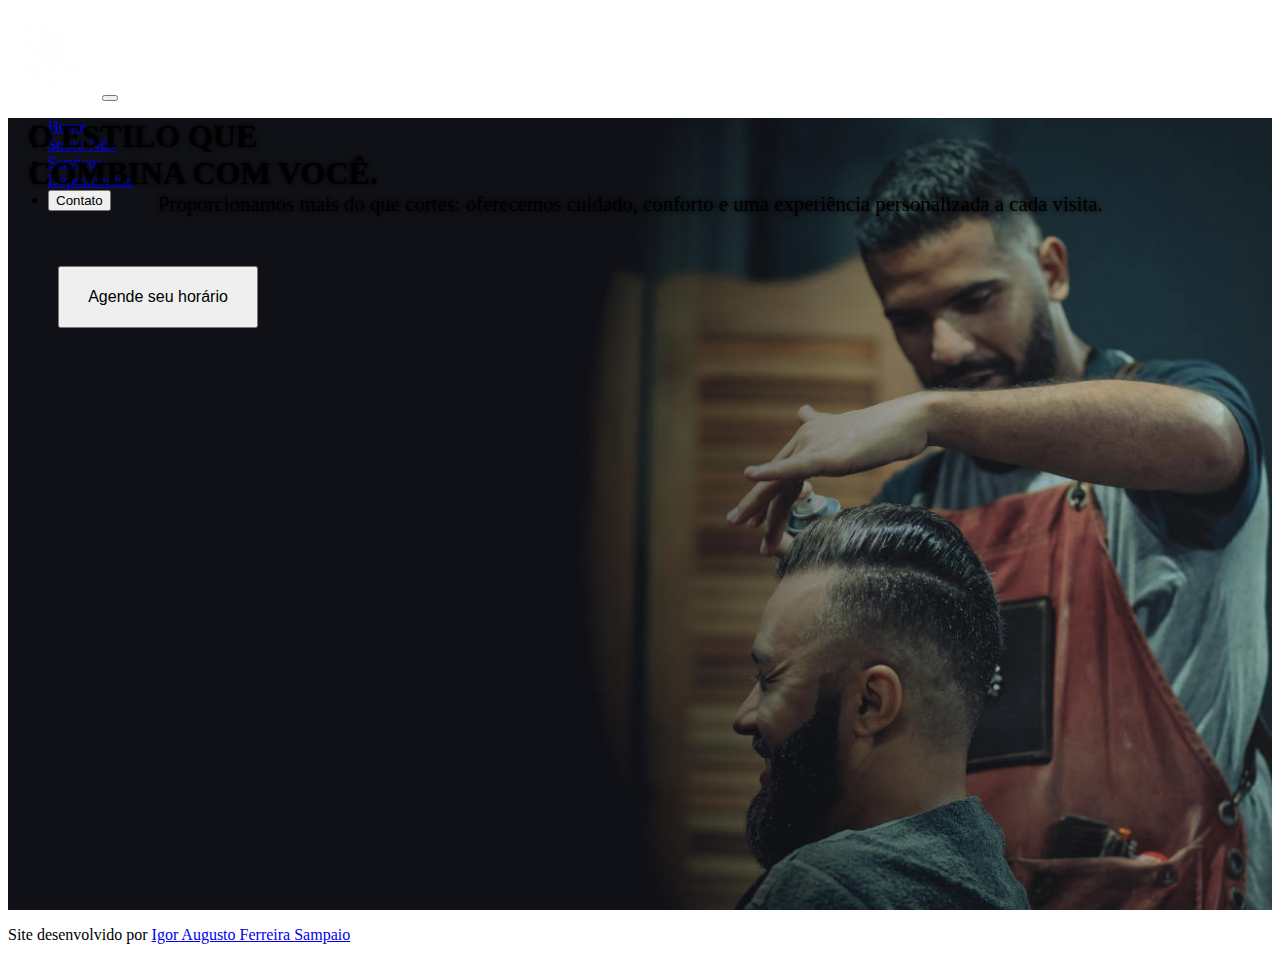
<file: index.html>
<!DOCTYPE html>
<html lang="pt-br">
<head>
    <meta charset="UTF-8">
    <meta name="viewport" content="width=device-width, initial-scale=1.0">
    <link href="https://cdn.jsdelivr.net/npm/bootstrap@5.3.8/dist/css/bootstrap.min.css" rel="stylesheet" integrity="sha384-sRIl4kxILFvY47J16cr9ZwB07vP4J8+LH7qKQnuqkuIAvNWLzeN8tE5YBujZqJLB" crossorigin="anonymous">
    <link rel="stylesheet" href="css/home.css">
    <title>Barbearia Estilo Livre</title>
</head>
<body>
    <!--Cabeçalho e navegação-->
    <header>
        <nav class="navbar navbar-expand-lg navbar-dark bg-dark border-bottom border-body" data-bs-theme="dark">
        <div class="container-fluid" style="height: 10vh;">
            <img src="imagens/logo-branca.png" alt="logo" style="height: 100%;">
            <button class="navbar-toggler" type="button" data-bs-toggle="collapse" data-bs-target="#navbarNav" aria-controls="navbarNav" aria-expanded="false" aria-label="Toggle navigation">
            <span class="navbar-toggler-icon"></span>
            </button>
            <div class="collapse navbar-collapse bg-dark" id="navbarNav">
            <ul class="navbar-nav">
                <li class="nav-item">
                <a class="nav-link active p-2" aria-current="page" href="index.html">Home</a>
                </li>
                <li class="nav-item">
                <a class="nav-link p-2" href="sobre.html">Sobre Nós</a>
                </li>
                <li class="nav-item">
                <a class="nav-link p-2" href="servicos.html">Serviços</a>
                </li>
                <li class="nav-item">
                <a class="nav-link p-2" href="depoimentos.html">Depoimentos</a>
                </li>
                <li>
                <button class="btn btn-outline-warning mx-2" onclick="window.open('https://wa.me/+5562983091240', '_blank')">Contato</button>
                </li>
            </ul>
            </div>
        </div>
        </nav>
    </header>

    <!--Conteúdo principal-->
    <main class="main col-12">
        <div class="col-xl-6 d-flex flex-column align-items-center" style="height: 100%;">
            <h1 class="main__title text-light text-center lh-base">O ESTILO QUE<br>COMBINA COM VOCÊ.</h1>
            <p class="main__text text-light text-center lh-base fs-2 my-auto">Proporcionamos mais do que cortes: oferecemos cuidado, conforto e uma experiência personalizada a cada visita.</p>
            <button class="main__button btn btn-warning btn-lg" onclick="window.open('https://wa.me/+5562983091240', '_blank')">Agende seu horário</button>
        </div>
    </main>

    <!--Rodapé-->
    <footer class="bg-dark text-light text-center container-fluid p-1">
        <p>Site desenvolvido por <a class="text-light" href="https://github.com/igordev33" target="_blank">Igor Augusto Ferreira Sampaio</a></p>
    </footer>

    <!--Bootstrap javascript-->
    <script src="https://cdn.jsdelivr.net/npm/bootstrap@5.3.8/dist/js/bootstrap.bundle.min.js" integrity="sha384-FKyoEForCGlyvwx9Hj09JcYn3nv7wiPVlz7YYwJrWVcXK/BmnVDxM+D2scQbITxI" crossorigin="anonymous"></script>
</body>
</html>
</file>
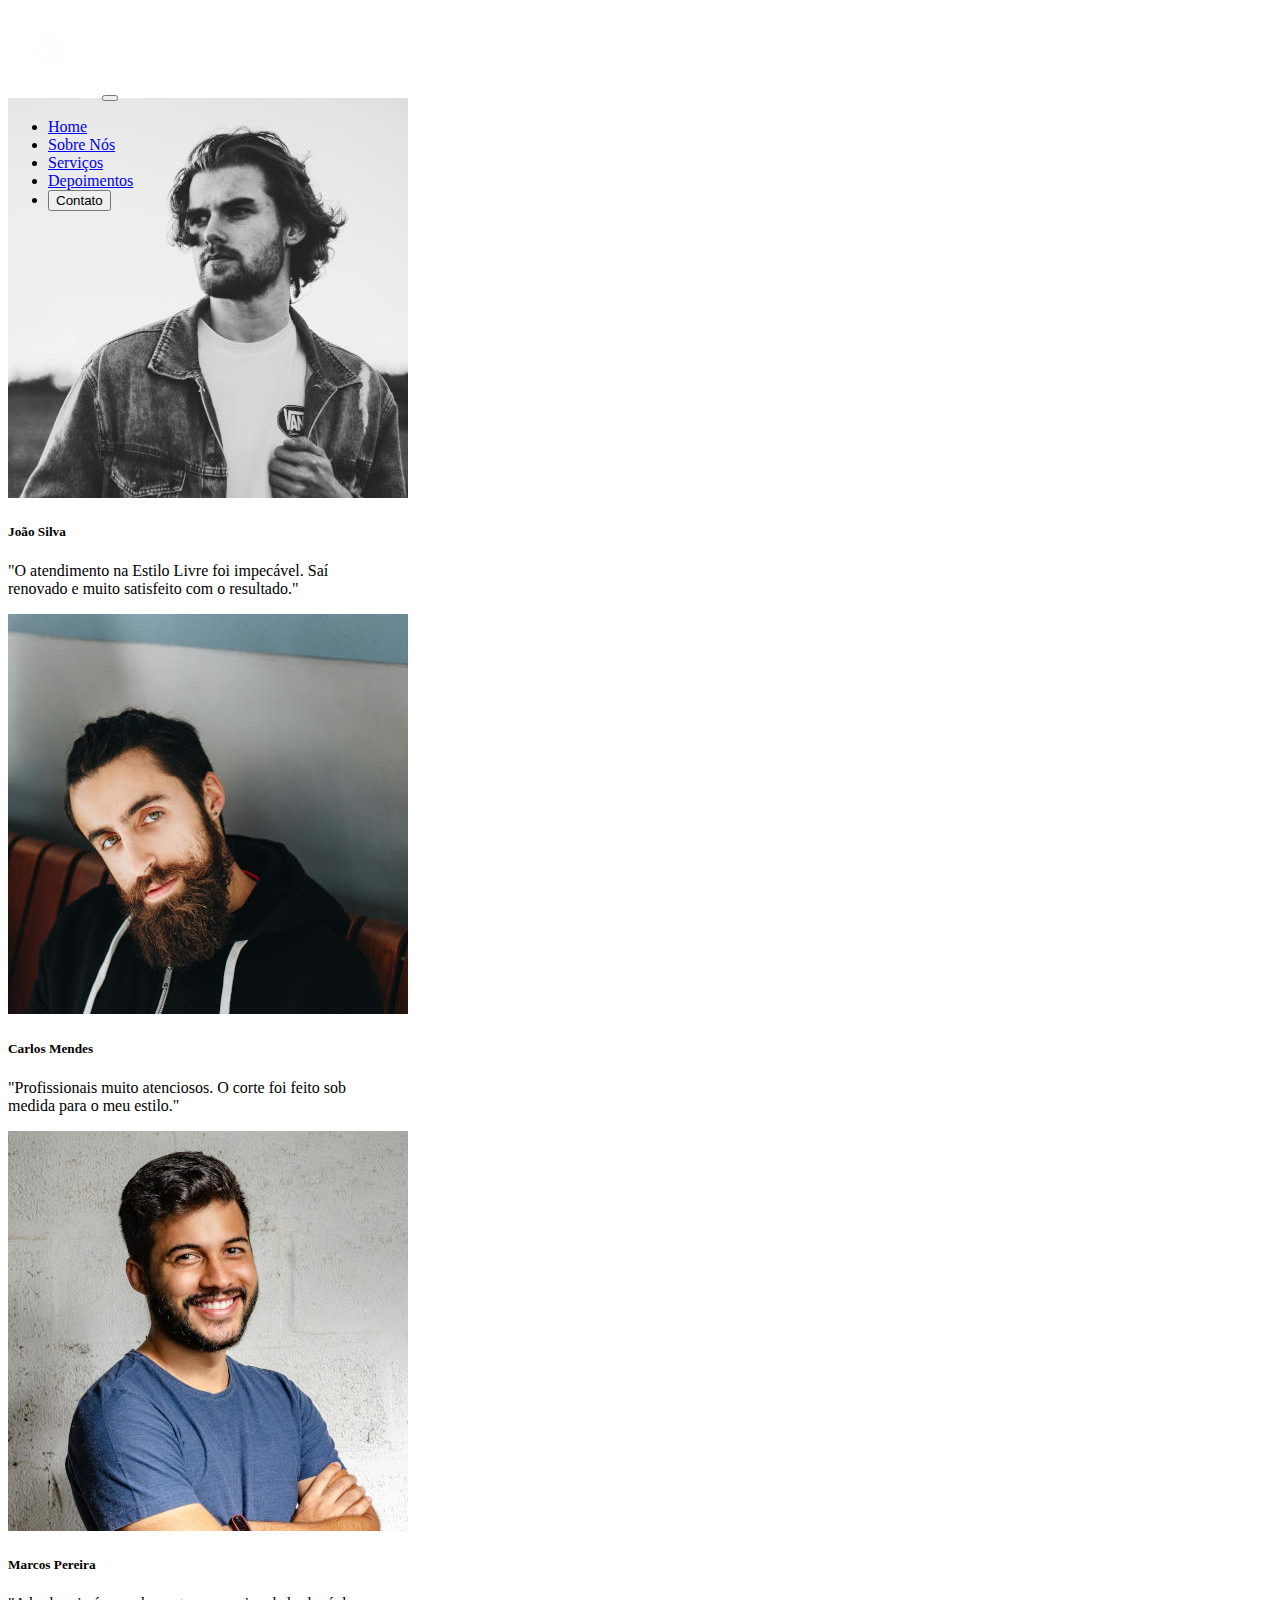
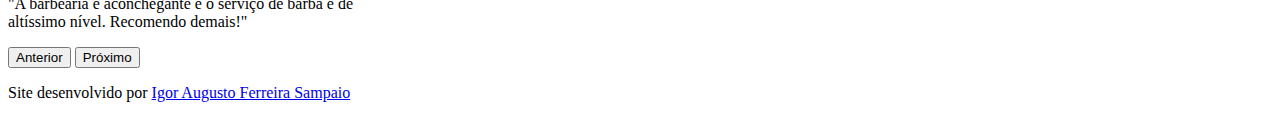
<file: depoimentos.html>
<!DOCTYPE html>
<html lang="pt-br">
<head>
    <meta charset="UTF-8">
    <meta name="viewport" content="width=device-width, initial-scale=1.0">
    <link href="https://cdn.jsdelivr.net/npm/bootstrap@5.3.8/dist/css/bootstrap.min.css" rel="stylesheet" integrity="sha384-sRIl4kxILFvY47J16cr9ZwB07vP4J8+LH7qKQnuqkuIAvNWLzeN8tE5YBujZqJLB" crossorigin="anonymous">
    <title>Barbearia Estilo Livre</title>
</head>
<body>
    <!--Cabeçalho e navegação-->
    <header>
        <nav class="navbar navbar-expand-lg navbar-dark bg-dark border-bottom border-body" data-bs-theme="dark" style="position: relative; z-index: 9999;">
        <div class="container-fluid" style="height: 10vh;">
            <img src="imagens/logo-branca.png" alt="logo" style="height: 100%;">
            <button class="navbar-toggler" type="button" data-bs-toggle="collapse" data-bs-target="#navbarNav" aria-controls="navbarNav" aria-expanded="false" aria-label="Toggle navigation">
            <span class="navbar-toggler-icon"></span>
            </button>
            <div class="collapse navbar-collapse bg-dark" id="navbarNav">
            <ul class="navbar-nav">
                <li class="nav-item">
                <a class="nav-link active p-2" aria-current="page" href="index.html">Home</a>
                </li>
                <li class="nav-item">
                <a class="nav-link p-2" href="sobre.html">Sobre Nós</a>
                </li>
                <li class="nav-item">
                <a class="nav-link p-2" href="servicos.html">Serviços</a>
                </li>
                <li class="nav-item">
                <a class="nav-link p-2" href="depoimentos.html">Depoimentos</a>
                </li>
                <li>
                <button class="btn btn-outline-warning mx-2" onclick="window.open('https://wa.me/+5562983091240', '_blank')">Contato</button>
                </li>
            </ul>
            </div>
        </div>
        </nav>
    </header>

    <!--Conteúdo principal-->
    <main style="min-height: 85vh;">
        <div id="carouselDepoimentos" class="carousel slide py-5" data-bs-ride="carousel">
        <div class="carousel-inner">

            <!-- Depoimento 1 -->
            <div class="carousel-item active">
            <div class="card mx-auto" style="width: 22rem;">
                <img src="imagens/cliente1.jpg" class="card-img-top" alt="Foto cliente 1">
                <div class="card-body text-center">
                <h5 class="card-title">João Silva</h5>
                <p class="card-text">"O atendimento na Estilo Livre foi impecável. Saí renovado e muito satisfeito com o resultado."</p>
                </div>
            </div>
            </div>

            <!-- Depoimento 2 -->
            <div class="carousel-item">
            <div class="card mx-auto" style="width: 22rem;">
                <img src="imagens/cliente2.jpg" class="card-img-top" alt="Foto cliente 2">
                <div class="card-body text-center">
                <h5 class="card-title">Carlos Mendes</h5>
                <p class="card-text">"Profissionais muito atenciosos. O corte foi feito sob medida para o meu estilo."</p>
                </div>
            </div>
            </div>

            <!-- Depoimento 3 -->
            <div class="carousel-item">
            <div class="card mx-auto" style="width: 22rem;">
                <img src="imagens/cliente3.jpg" class="card-img-top" alt="Foto cliente 3">
                <div class="card-body text-center">
                <h5 class="card-title">Marcos Pereira</h5>
                <p class="card-text">"A barbearia é aconchegante e o serviço de barba é de altíssimo nível. Recomendo demais!"</p>
                </div>
            </div>
            </div>
        </div>

        <!-- Controles -->
        <button class="carousel-control-prev" type="button" data-bs-target="#carouselDepoimentos" data-bs-slide="prev">
            <span class="carousel-control-prev-icon" style="background-color: #000; border-radius: 50%;"></span>
            <span class="visually-hidden">Anterior</span>
        </button>

        <button class="carousel-control-next" type="button" data-bs-target="#carouselDepoimentos" data-bs-slide="next">
            <span class="carousel-control-next-icon" style="background-color: #000; border-radius: 50%;"></span>
            <span class="visually-hidden">Próximo</span>
        </button>
    </main>

    <!--Rodapé-->
    <footer class="bg-dark text-light text-center container-fluid p-1">
        <p>Site desenvolvido por <a href="https://github.com/igordev33" target="_blank">Igor Augusto Ferreira Sampaio</a></p>
    </footer>

    <!--Bootstrap javascript-->
    <script src="https://cdn.jsdelivr.net/npm/bootstrap@5.3.8/dist/js/bootstrap.bundle.min.js" integrity="sha384-FKyoEForCGlyvwx9Hj09JcYn3nv7wiPVlz7YYwJrWVcXK/BmnVDxM+D2scQbITxI" crossorigin="anonymous"></script>
</body>
</html>
</file>
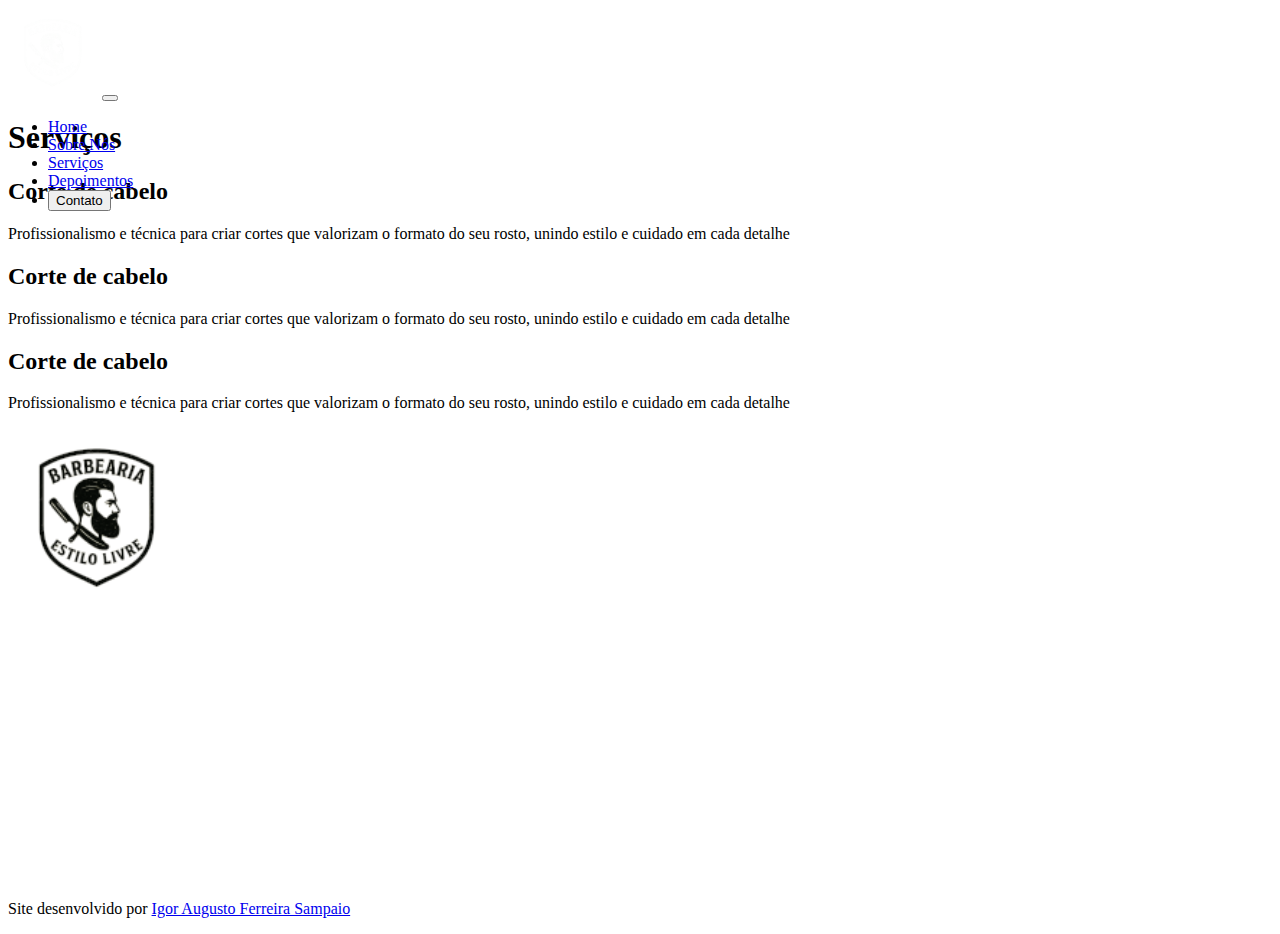
<file: servicos.html>
<!DOCTYPE html>
<html lang="pt-br">
<head>
    <meta charset="UTF-8">
    <meta name="viewport" content="width=device-width, initial-scale=1.0">
    <link href="https://cdn.jsdelivr.net/npm/bootstrap@5.3.8/dist/css/bootstrap.min.css" rel="stylesheet" integrity="sha384-sRIl4kxILFvY47J16cr9ZwB07vP4J8+LH7qKQnuqkuIAvNWLzeN8tE5YBujZqJLB" crossorigin="anonymous">
    <title>Barbearia Estilo Livre</title>
</head>
<body>
    <!--Cabeçalho e navegação-->
    <header>
        <nav class="navbar navbar-expand-lg navbar-dark bg-dark border-bottom border-body" data-bs-theme="dark" style="position: relative; z-index: 9999;">
        <div class="container-fluid" style="height: 10vh;">
            <img src="imagens/logo-branca.png" alt="logo" style="height: 100%;">
            <button class="navbar-toggler" type="button" data-bs-toggle="collapse" data-bs-target="#navbarNav" aria-controls="navbarNav" aria-expanded="false" aria-label="Toggle navigation">
            <span class="navbar-toggler-icon"></span>
            </button>
            <div class="collapse navbar-collapse bg-dark" id="navbarNav">
            <ul class="navbar-nav">
                <li class="nav-item">
                <a class="nav-link active p-2" aria-current="page" href="index.html">Home</a>
                </li>
                <li class="nav-item">
                <a class="nav-link p-2" href="sobre.html">Sobre Nós</a>
                </li>
                <li class="nav-item">
                <a class="nav-link p-2" href="servicos.html">Serviços</a>
                </li>
                <li class="nav-item">
                <a class="nav-link p-2" href="depoimentos.html">Depoimentos</a>
                </li>
                <li>
                <button class="btn btn-outline-warning mx-2" onclick="window.open('https://wa.me/+5562983091240', '_blank')">Contato</button>
                </li>
            </ul>
            </div>
        </div>
        </nav>
    </header>

    <!--Conteúdo principal-->
    <main style="min-height: 85vh;" class="container-fluid">
        <h1 class="my-4 fs-1 text-center">Serviços</h1>
        <section class="container-fluid row text-center justify-content-around g-3">
            <div class="card shadow col-md-3 p-2 my-2">
                <h2 class="fs-3">Corte de cabelo</h2>
                <p>Profissionalismo e técnica para criar cortes que valorizam o formato do seu rosto, unindo estilo e cuidado em cada detalhe</p>
            </div>

            <div class="card shadow col-md-3 p-2 my-2">
                <h2 class="fs-3">Corte de cabelo</h2>
                <p>Profissionalismo e técnica para criar cortes que valorizam o formato do seu rosto, unindo estilo e cuidado em cada detalhe</p>
            </div>

            <div class="card shadow col-md-3 p-2 my-2">
                <h2 class="fs-3">Corte de cabelo</h2>
                <p>Profissionalismo e técnica para criar cortes que valorizam o formato do seu rosto, unindo estilo e cuidado em cada detalhe</p>
            </div>
        </section>

        <img src="imagens/logo-preta.png" alt="logo" class="d-block mx-auto" style="width: 180px;">
    </main>

    <!--Rodapé-->
    <footer class="bg-dark text-light text-center container-fluid p-1">
        <p>Site desenvolvido por <a href="https://github.com/igordev33" target="_blank">Igor Augusto Ferreira Sampaio</a></p>
    </footer>

    <!--Bootstrap javascript-->
    <script src="https://cdn.jsdelivr.net/npm/bootstrap@5.3.8/dist/js/bootstrap.bundle.min.js" integrity="sha384-FKyoEForCGlyvwx9Hj09JcYn3nv7wiPVlz7YYwJrWVcXK/BmnVDxM+D2scQbITxI" crossorigin="anonymous"></script>
</body>
</html>
</file>
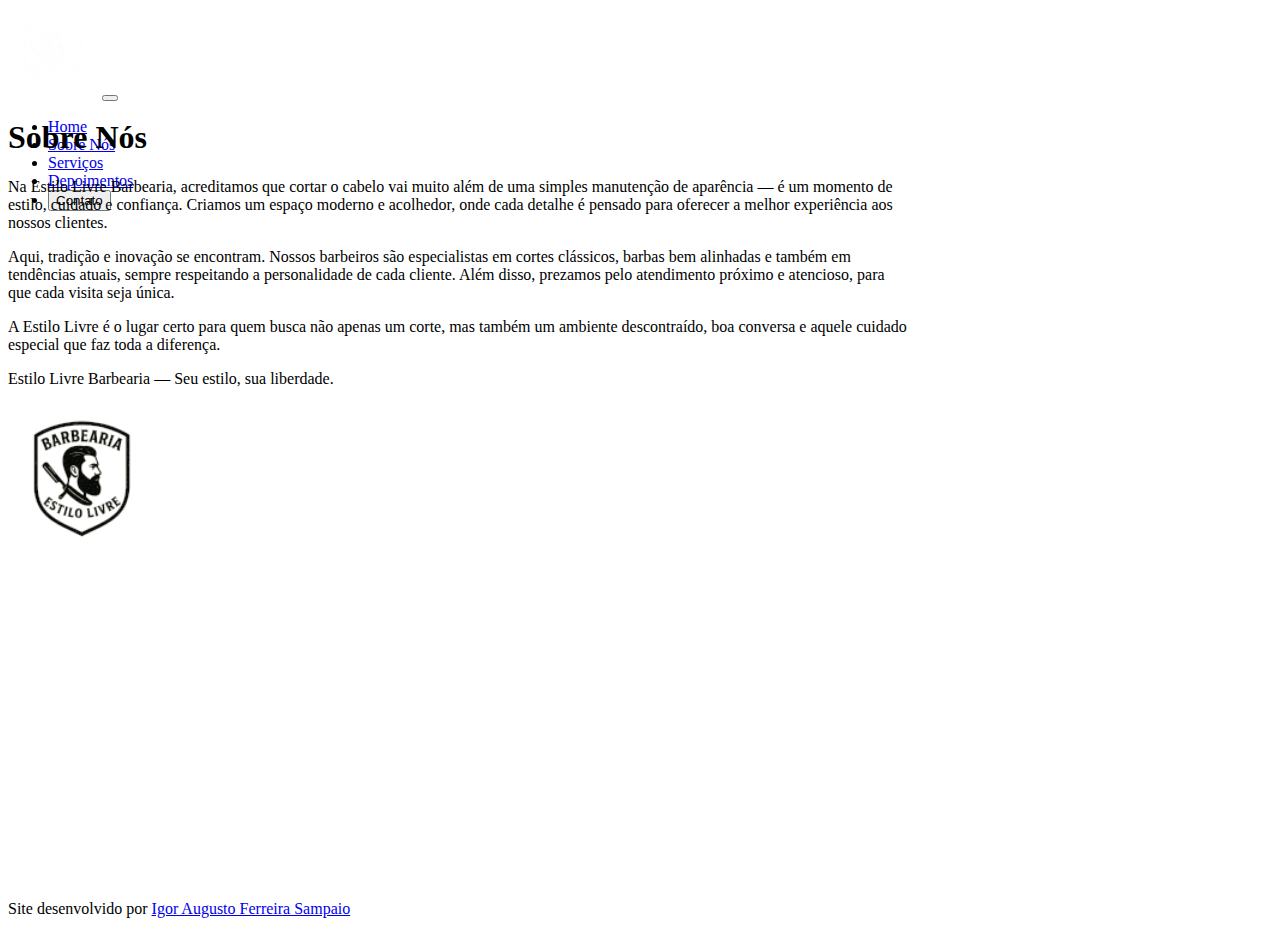
<file: sobre.html>
<!DOCTYPE html>
<html lang="pt-br">
<head>
    <meta charset="UTF-8">
    <meta name="viewport" content="width=device-width, initial-scale=1.0">
    <link href="https://cdn.jsdelivr.net/npm/bootstrap@5.3.8/dist/css/bootstrap.min.css" rel="stylesheet" integrity="sha384-sRIl4kxILFvY47J16cr9ZwB07vP4J8+LH7qKQnuqkuIAvNWLzeN8tE5YBujZqJLB" crossorigin="anonymous">
    <title>Barbearia Estilo Livre</title>
</head>
<body>
    <!--Cabeçalho e navegação-->
    <header>
        <nav class="navbar navbar-expand-lg navbar-dark bg-dark border-bottom border-body" data-bs-theme="dark">
        <div class="container-fluid" style="height: 10vh;">
            <img src="imagens/logo-branca.png" alt="logo" style="height: 100%;">
            <button class="navbar-toggler" type="button" data-bs-toggle="collapse" data-bs-target="#navbarNav" aria-controls="navbarNav" aria-expanded="false" aria-label="Toggle navigation">
            <span class="navbar-toggler-icon"></span>
            </button>
            <div class="collapse navbar-collapse bg-dark" id="navbarNav">
            <ul class="navbar-nav">
                <li class="nav-item">
                <a class="nav-link active p-2" aria-current="page" href="index.html">Home</a>
                </li>
                <li class="nav-item">
                <a class="nav-link p-2" href="sobre.html">Sobre Nós</a>
                </li>
                <li class="nav-item">
                <a class="nav-link p-2" href="servicos.html">Serviços</a>
                </li>
                <li class="nav-item">
                <a class="nav-link p-2" href="depoimentos.html">Depoimentos</a>
                </li>
                <li>
                <button class="btn btn-outline-warning mx-2" onclick="window.open('https://wa.me/+5562983091240', '_blank')">Contato</button>
                </li>
            </ul>
            </div>
        </div>
        </nav>
    </header>
    <!--Conteúdo principal-->
    <main style="min-height: 85vh;" class="container-fluid bg-light">
        <div style="max-width: 900px;" class="mx-auto">
            <h1 class="text-center p-4">Sobre Nós</h1>
            <p class="text-center p-2">Na Estilo Livre Barbearia, acreditamos que cortar o cabelo vai muito além de uma simples manutenção de aparência — é um momento de estilo, cuidado e confiança. Criamos um espaço moderno e acolhedor, onde cada detalhe é pensado para oferecer a melhor experiência aos nossos clientes.</p>
            <p class="text-center p-2">Aqui, tradição e inovação se encontram. Nossos barbeiros são especialistas em cortes clássicos, barbas bem alinhadas e também em tendências atuais, sempre respeitando a personalidade de cada cliente. Além disso, prezamos pelo atendimento próximo e atencioso, para que cada visita seja única.</p>
            <p class="text-center p-2">A Estilo Livre é o lugar certo para quem busca não apenas um corte, mas também um ambiente descontraído, boa conversa e aquele cuidado especial que faz toda a diferença.</p>
            <p class="text-center">Estilo Livre Barbearia — Seu estilo, sua liberdade.</p>
            <img src="imagens/logo-preta.png" alt="logo" class="mx-auto d-block" style="width: 150px;">
        </div>
    </main>

    <!--Rodapé-->
    <footer class="bg-dark text-light text-center container-fluid p-1">
        <p>Site desenvolvido por <a href="https://github.com/igordev33" target="_blank">Igor Augusto Ferreira Sampaio</a></p>
    </footer>

    <!--Bootstrap javascript-->
    <script src="https://cdn.jsdelivr.net/npm/bootstrap@5.3.8/dist/js/bootstrap.bundle.min.js" integrity="sha384-FKyoEForCGlyvwx9Hj09JcYn3nv7wiPVlz7YYwJrWVcXK/BmnVDxM+D2scQbITxI" crossorigin="anonymous"></script>
</body>
</html>
</file>
<file: css/home.css>
.main {
    height: 88vh;
    background-color: black;
    background-image: url(../imagens/home-img-sm.jpg);
    background-position: center center;
    background-size: cover;
}

.main__title {
    font-size: 2.5rem;
    text-shadow: 0px 0px 5px black;
    margin: 20px 20px 0px 20px;
}

.main__text {
    font-weight: 500;
    text-shadow: 0px 0px 5px black;
    margin: 0px 20px;
}

.main__button {
    margin: 30px;
}

@media (min-width: 768px) {
    .main {
        background-image: url(../imagens/home-img-md.jpg);
    }

    .main__text {
        margin: 0px 100px;
    }
    .main__button {
        padding: 20px;
        font-size: 1.5rem;
        width: 70%;
        margin: 50px;
    }
}

@media (min-width: 1200px) {
    .main {
        background-image: url(../imagens/home-img-lg.jpg);
    }

    .main__title {
        font-size: 2rem;
    }

    .main__text {
        font-size: 1.3rem !important;
        margin: 0px 150px;
    }

    .main__button {
        font-size: 1rem;
        width: 200px;
    }
}
</file>
